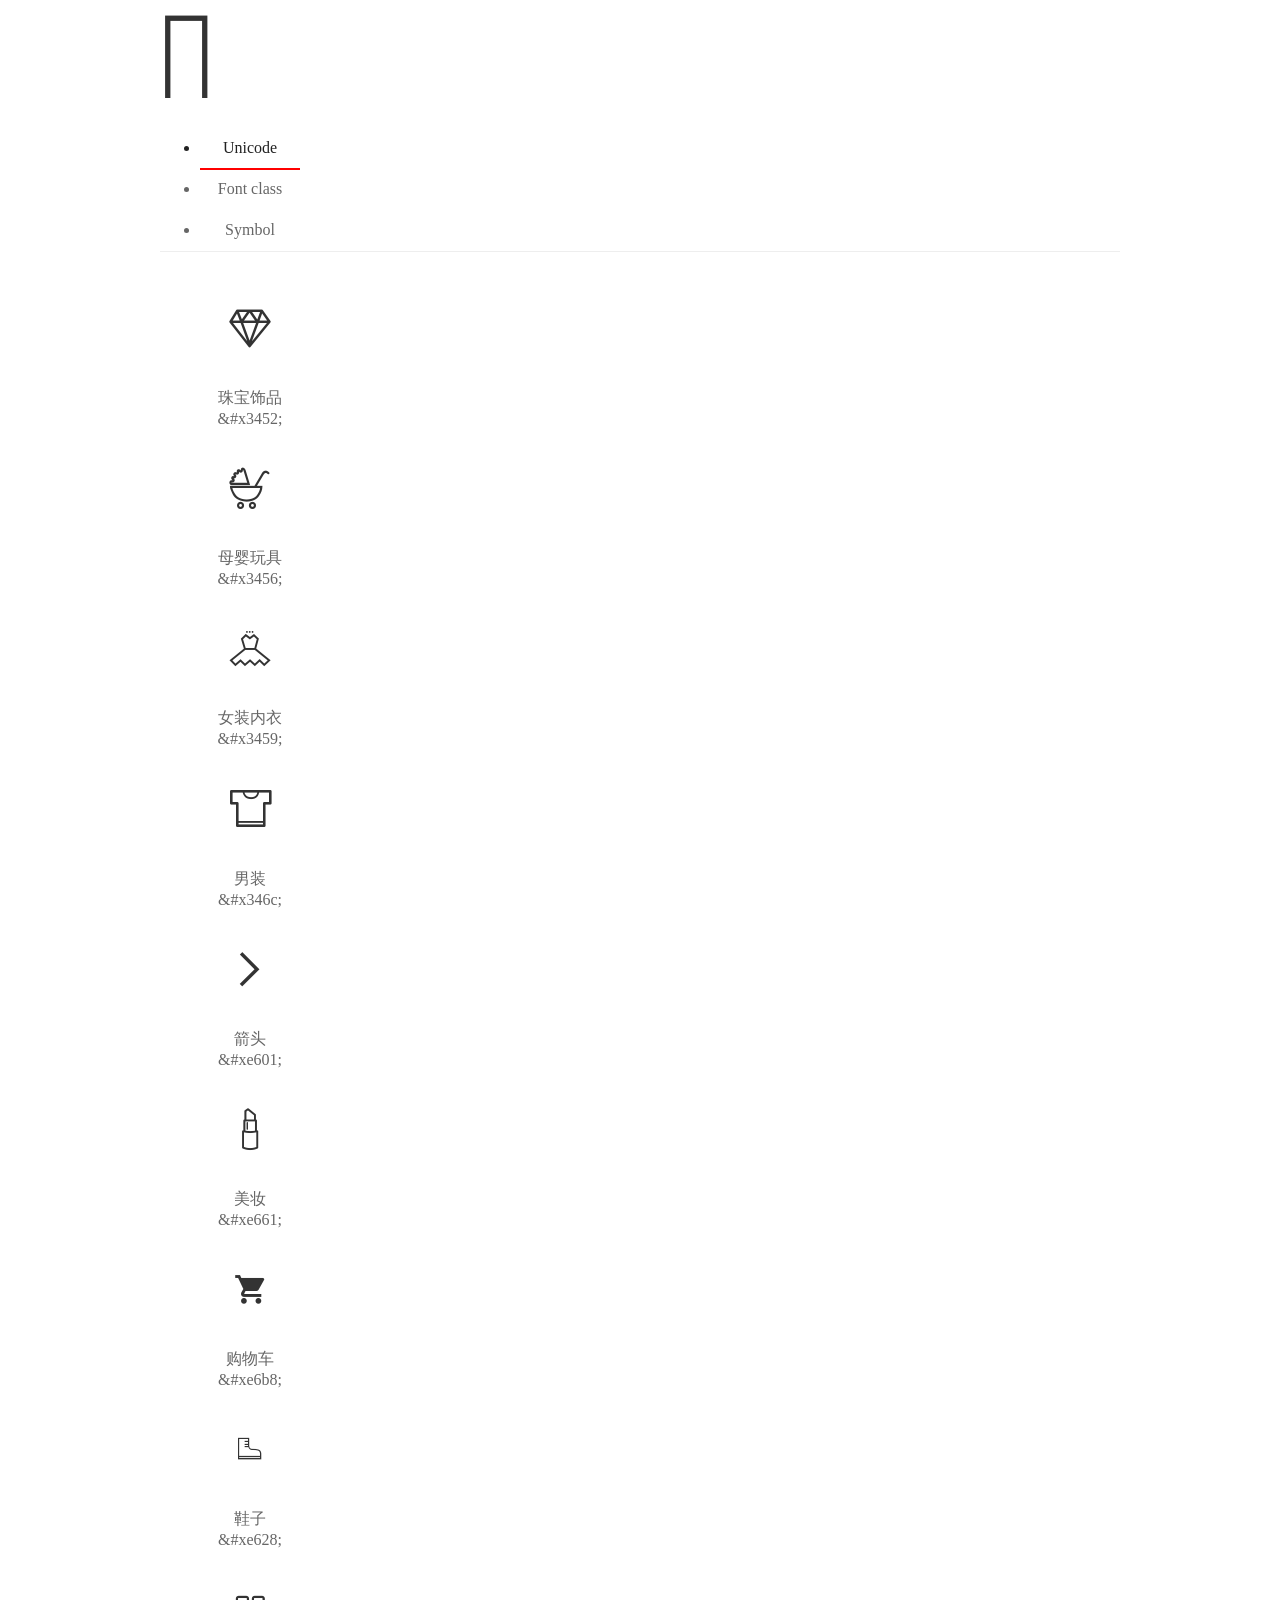
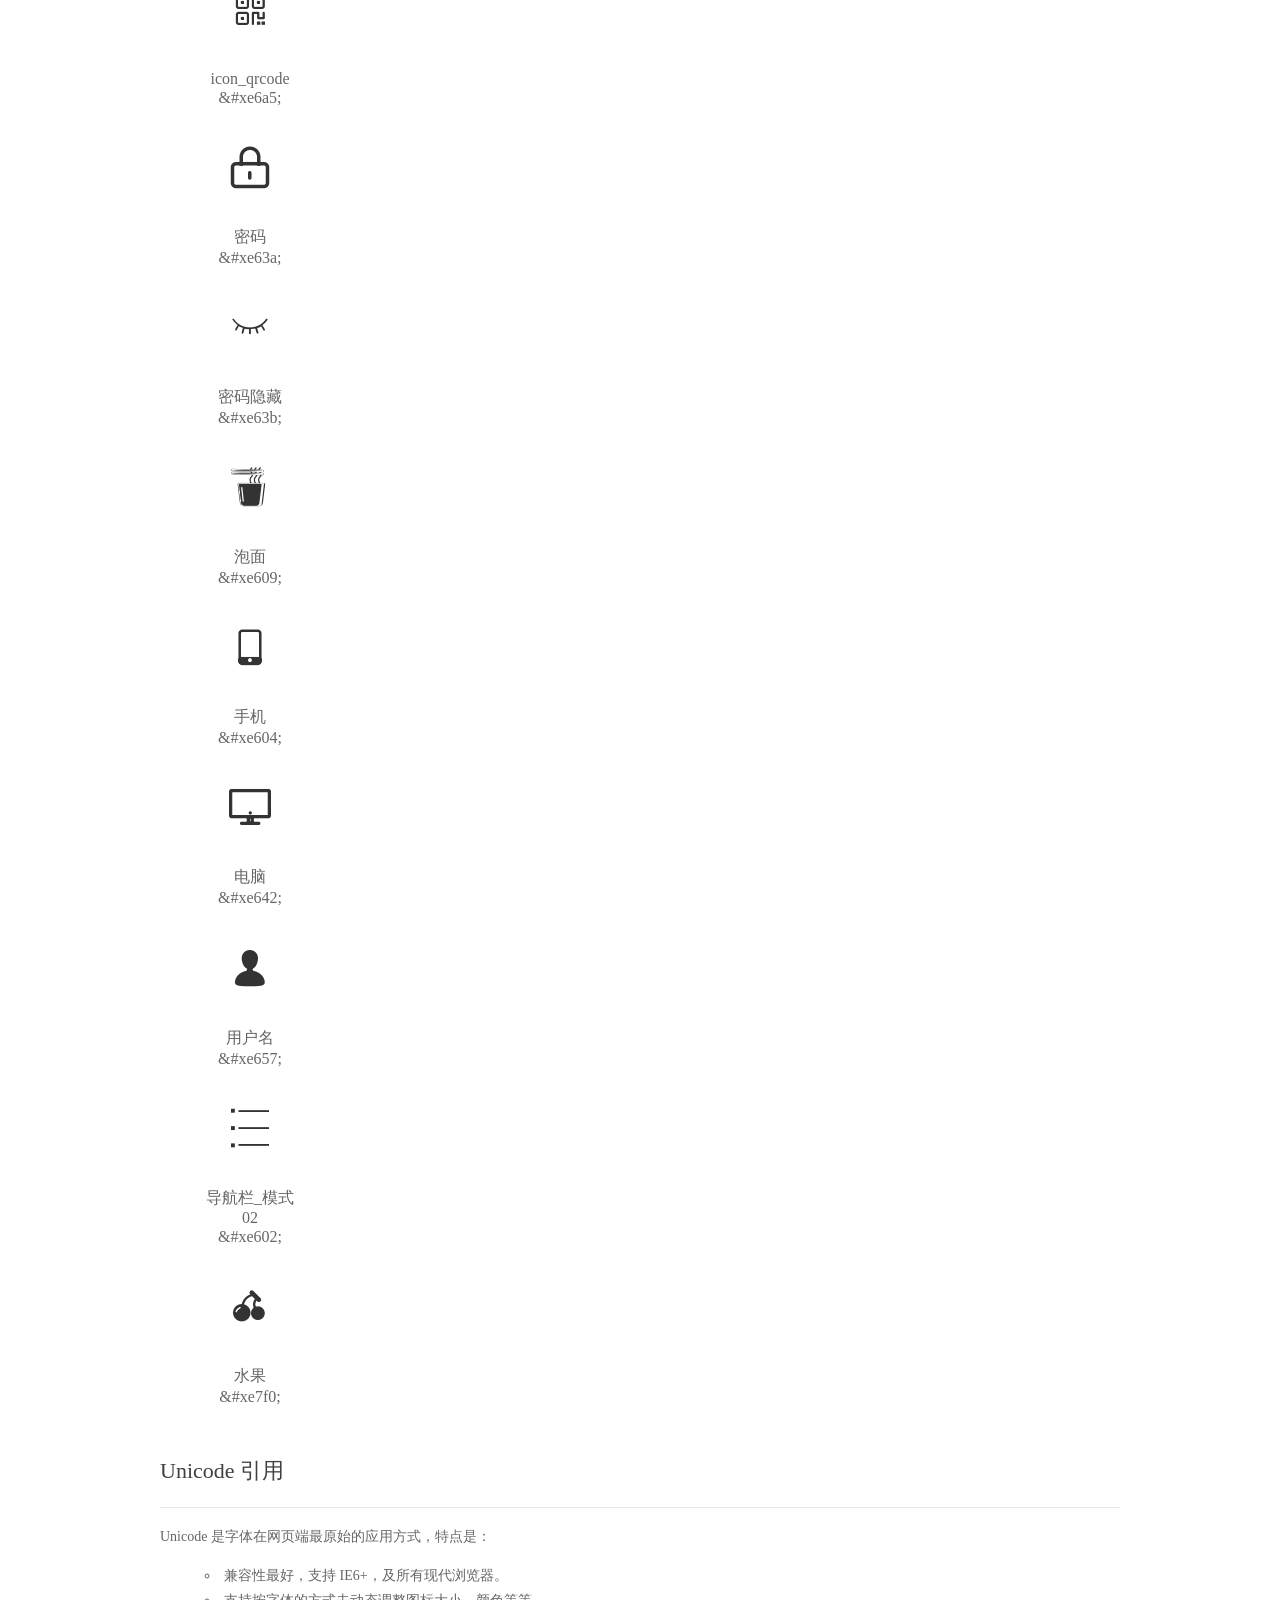
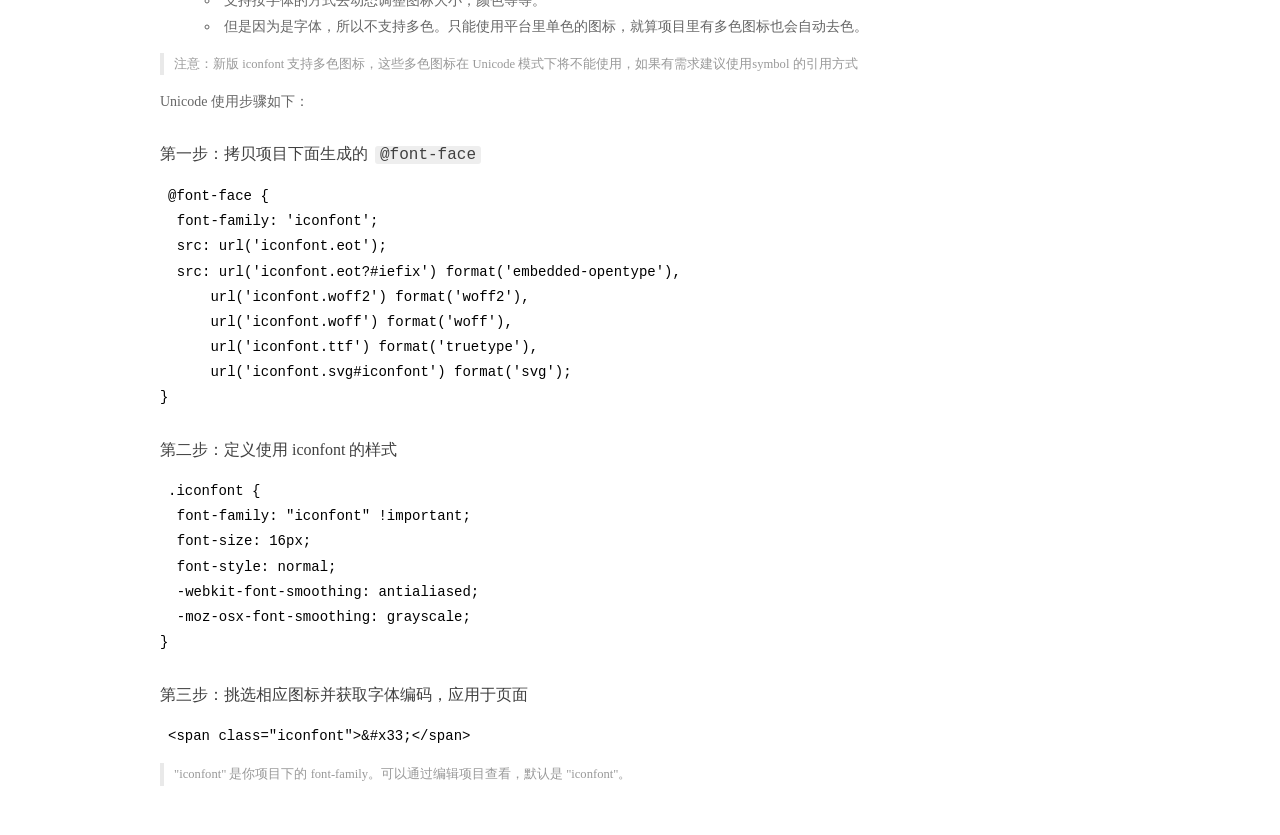
<file: src/download/font_sdhzlm0hhy/demo_index.html>
<!DOCTYPE html>
<html>
<head>
  <meta charset="utf-8"/>
  <title>IconFont Demo</title>
  <link rel="shortcut icon" href="https://img.alicdn.com/tps/i4/TB1_oz6GVXXXXaFXpXXJDFnIXXX-64-64.ico" type="image/x-icon"/>
  <link rel="stylesheet" href="https://g.alicdn.com/thx/cube/1.3.2/cube.min.css">
  <link rel="stylesheet" href="demo.css">
  <link rel="stylesheet" href="iconfont.css">
  <script src="iconfont.js"></script>
  <!-- jQuery -->
  <script src="https://a1.alicdn.com/oss/uploads/2018/12/26/7bfddb60-08e8-11e9-9b04-53e73bb6408b.js"></script>
  <!-- 代码高亮 -->
  <script src="https://a1.alicdn.com/oss/uploads/2018/12/26/a3f714d0-08e6-11e9-8a15-ebf944d7534c.js"></script>
</head>
<body>
  <div class="main">
    <h1 class="logo"><a href="https://www.iconfont.cn/" title="iconfont 首页" target="_blank">&#xe86b;</a></h1>
    <div class="nav-tabs">
      <ul id="tabs" class="dib-box">
        <li class="dib active"><span>Unicode</span></li>
        <li class="dib"><span>Font class</span></li>
        <li class="dib"><span>Symbol</span></li>
      </ul>
      
    </div>
    <div class="tab-container">
      <div class="content unicode" style="display: block;">
          <ul class="icon_lists dib-box">
          
            <li class="dib">
              <span class="icon iconfont">&#x3452;</span>
                <div class="name">珠宝饰品</div>
                <div class="code-name">&amp;#x3452;</div>
              </li>
          
            <li class="dib">
              <span class="icon iconfont">&#x3456;</span>
                <div class="name">母婴玩具</div>
                <div class="code-name">&amp;#x3456;</div>
              </li>
          
            <li class="dib">
              <span class="icon iconfont">&#x3459;</span>
                <div class="name">女装内衣</div>
                <div class="code-name">&amp;#x3459;</div>
              </li>
          
            <li class="dib">
              <span class="icon iconfont">&#x346c;</span>
                <div class="name">男装</div>
                <div class="code-name">&amp;#x346c;</div>
              </li>
          
            <li class="dib">
              <span class="icon iconfont">&#xe601;</span>
                <div class="name">箭头</div>
                <div class="code-name">&amp;#xe601;</div>
              </li>
          
            <li class="dib">
              <span class="icon iconfont">&#xe661;</span>
                <div class="name">美妆</div>
                <div class="code-name">&amp;#xe661;</div>
              </li>
          
            <li class="dib">
              <span class="icon iconfont">&#xe6b8;</span>
                <div class="name">购物车</div>
                <div class="code-name">&amp;#xe6b8;</div>
              </li>
          
            <li class="dib">
              <span class="icon iconfont">&#xe628;</span>
                <div class="name">鞋子</div>
                <div class="code-name">&amp;#xe628;</div>
              </li>
          
            <li class="dib">
              <span class="icon iconfont">&#xe6a5;</span>
                <div class="name">icon_qrcode</div>
                <div class="code-name">&amp;#xe6a5;</div>
              </li>
          
            <li class="dib">
              <span class="icon iconfont">&#xe63a;</span>
                <div class="name">密码</div>
                <div class="code-name">&amp;#xe63a;</div>
              </li>
          
            <li class="dib">
              <span class="icon iconfont">&#xe63b;</span>
                <div class="name">密码隐藏</div>
                <div class="code-name">&amp;#xe63b;</div>
              </li>
          
            <li class="dib">
              <span class="icon iconfont">&#xe609;</span>
                <div class="name">泡面</div>
                <div class="code-name">&amp;#xe609;</div>
              </li>
          
            <li class="dib">
              <span class="icon iconfont">&#xe604;</span>
                <div class="name">手机</div>
                <div class="code-name">&amp;#xe604;</div>
              </li>
          
            <li class="dib">
              <span class="icon iconfont">&#xe642;</span>
                <div class="name">电脑</div>
                <div class="code-name">&amp;#xe642;</div>
              </li>
          
            <li class="dib">
              <span class="icon iconfont">&#xe657;</span>
                <div class="name">用户名</div>
                <div class="code-name">&amp;#xe657;</div>
              </li>
          
            <li class="dib">
              <span class="icon iconfont">&#xe602;</span>
                <div class="name">导航栏_模式02</div>
                <div class="code-name">&amp;#xe602;</div>
              </li>
          
            <li class="dib">
              <span class="icon iconfont">&#xe7f0;</span>
                <div class="name">水果</div>
                <div class="code-name">&amp;#xe7f0;</div>
              </li>
          
          </ul>
          <div class="article markdown">
          <h2 id="unicode-">Unicode 引用</h2>
          <hr>

          <p>Unicode 是字体在网页端最原始的应用方式，特点是：</p>
          <ul>
            <li>兼容性最好，支持 IE6+，及所有现代浏览器。</li>
            <li>支持按字体的方式去动态调整图标大小，颜色等等。</li>
            <li>但是因为是字体，所以不支持多色。只能使用平台里单色的图标，就算项目里有多色图标也会自动去色。</li>
          </ul>
          <blockquote>
            <p>注意：新版 iconfont 支持多色图标，这些多色图标在 Unicode 模式下将不能使用，如果有需求建议使用symbol 的引用方式</p>
          </blockquote>
          <p>Unicode 使用步骤如下：</p>
          <h3 id="-font-face">第一步：拷贝项目下面生成的 <code>@font-face</code></h3>
<pre><code class="language-css"
>@font-face {
  font-family: 'iconfont';
  src: url('iconfont.eot');
  src: url('iconfont.eot?#iefix') format('embedded-opentype'),
      url('iconfont.woff2') format('woff2'),
      url('iconfont.woff') format('woff'),
      url('iconfont.ttf') format('truetype'),
      url('iconfont.svg#iconfont') format('svg');
}
</code></pre>
          <h3 id="-iconfont-">第二步：定义使用 iconfont 的样式</h3>
<pre><code class="language-css"
>.iconfont {
  font-family: "iconfont" !important;
  font-size: 16px;
  font-style: normal;
  -webkit-font-smoothing: antialiased;
  -moz-osx-font-smoothing: grayscale;
}
</code></pre>
          <h3 id="-">第三步：挑选相应图标并获取字体编码，应用于页面</h3>
<pre>
<code class="language-html"
>&lt;span class="iconfont"&gt;&amp;#x33;&lt;/span&gt;
</code></pre>
          <blockquote>
            <p>"iconfont" 是你项目下的 font-family。可以通过编辑项目查看，默认是 "iconfont"。</p>
          </blockquote>
          </div>
      </div>
      <div class="content font-class">
        <ul class="icon_lists dib-box">
          
          <li class="dib">
            <span class="icon iconfont icon-zhubaoshipin"></span>
            <div class="name">
              珠宝饰品
            </div>
            <div class="code-name">.icon-zhubaoshipin
            </div>
          </li>
          
          <li class="dib">
            <span class="icon iconfont icon-muyingwanju"></span>
            <div class="name">
              母婴玩具
            </div>
            <div class="code-name">.icon-muyingwanju
            </div>
          </li>
          
          <li class="dib">
            <span class="icon iconfont icon-nvzhuangneiyi"></span>
            <div class="name">
              女装内衣
            </div>
            <div class="code-name">.icon-nvzhuangneiyi
            </div>
          </li>
          
          <li class="dib">
            <span class="icon iconfont icon-nanzhuang"></span>
            <div class="name">
              男装
            </div>
            <div class="code-name">.icon-nanzhuang
            </div>
          </li>
          
          <li class="dib">
            <span class="icon iconfont icon-arrow-right"></span>
            <div class="name">
              箭头
            </div>
            <div class="code-name">.icon-arrow-right
            </div>
          </li>
          
          <li class="dib">
            <span class="icon iconfont icon-meizhuang"></span>
            <div class="name">
              美妆
            </div>
            <div class="code-name">.icon-meizhuang
            </div>
          </li>
          
          <li class="dib">
            <span class="icon iconfont icon-ai66"></span>
            <div class="name">
              购物车
            </div>
            <div class="code-name">.icon-ai66
            </div>
          </li>
          
          <li class="dib">
            <span class="icon iconfont icon-xiezi"></span>
            <div class="name">
              鞋子
            </div>
            <div class="code-name">.icon-xiezi
            </div>
          </li>
          
          <li class="dib">
            <span class="icon iconfont icon-icon_qrcode"></span>
            <div class="name">
              icon_qrcode
            </div>
            <div class="code-name">.icon-icon_qrcode
            </div>
          </li>
          
          <li class="dib">
            <span class="icon iconfont icon-mima"></span>
            <div class="name">
              密码
            </div>
            <div class="code-name">.icon-mima
            </div>
          </li>
          
          <li class="dib">
            <span class="icon iconfont icon-mimayincang"></span>
            <div class="name">
              密码隐藏
            </div>
            <div class="code-name">.icon-mimayincang
            </div>
          </li>
          
          <li class="dib">
            <span class="icon iconfont icon-paomian"></span>
            <div class="name">
              泡面
            </div>
            <div class="code-name">.icon-paomian
            </div>
          </li>
          
          <li class="dib">
            <span class="icon iconfont icon-shouji"></span>
            <div class="name">
              手机
            </div>
            <div class="code-name">.icon-shouji
            </div>
          </li>
          
          <li class="dib">
            <span class="icon iconfont icon-diannao"></span>
            <div class="name">
              电脑
            </div>
            <div class="code-name">.icon-diannao
            </div>
          </li>
          
          <li class="dib">
            <span class="icon iconfont icon-yonghuming"></span>
            <div class="name">
              用户名
            </div>
            <div class="code-name">.icon-yonghuming
            </div>
          </li>
          
          <li class="dib">
            <span class="icon iconfont icon-daohanglan_moshi"></span>
            <div class="name">
              导航栏_模式02
            </div>
            <div class="code-name">.icon-daohanglan_moshi
            </div>
          </li>
          
          <li class="dib">
            <span class="icon iconfont icon-shuiguo"></span>
            <div class="name">
              水果
            </div>
            <div class="code-name">.icon-shuiguo
            </div>
          </li>
          
        </ul>
        <div class="article markdown">
        <h2 id="font-class-">font-class 引用</h2>
        <hr>

        <p>font-class 是 Unicode 使用方式的一种变种，主要是解决 Unicode 书写不直观，语意不明确的问题。</p>
        <p>与 Unicode 使用方式相比，具有如下特点：</p>
        <ul>
          <li>兼容性良好，支持 IE8+，及所有现代浏览器。</li>
          <li>相比于 Unicode 语意明确，书写更直观。可以很容易分辨这个 icon 是什么。</li>
          <li>因为使用 class 来定义图标，所以当要替换图标时，只需要修改 class 里面的 Unicode 引用。</li>
          <li>不过因为本质上还是使用的字体，所以多色图标还是不支持的。</li>
        </ul>
        <p>使用步骤如下：</p>
        <h3 id="-fontclass-">第一步：引入项目下面生成的 fontclass 代码：</h3>
<pre><code class="language-html">&lt;link rel="stylesheet" href="./iconfont.css"&gt;
</code></pre>
        <h3 id="-">第二步：挑选相应图标并获取类名，应用于页面：</h3>
<pre><code class="language-html">&lt;span class="iconfont icon-xxx"&gt;&lt;/span&gt;
</code></pre>
        <blockquote>
          <p>"
            iconfont" 是你项目下的 font-family。可以通过编辑项目查看，默认是 "iconfont"。</p>
        </blockquote>
      </div>
      </div>
      <div class="content symbol">
          <ul class="icon_lists dib-box">
          
            <li class="dib">
                <svg class="icon svg-icon" aria-hidden="true">
                  <use xlink:href="#icon-zhubaoshipin"></use>
                </svg>
                <div class="name">珠宝饰品</div>
                <div class="code-name">#icon-zhubaoshipin</div>
            </li>
          
            <li class="dib">
                <svg class="icon svg-icon" aria-hidden="true">
                  <use xlink:href="#icon-muyingwanju"></use>
                </svg>
                <div class="name">母婴玩具</div>
                <div class="code-name">#icon-muyingwanju</div>
            </li>
          
            <li class="dib">
                <svg class="icon svg-icon" aria-hidden="true">
                  <use xlink:href="#icon-nvzhuangneiyi"></use>
                </svg>
                <div class="name">女装内衣</div>
                <div class="code-name">#icon-nvzhuangneiyi</div>
            </li>
          
            <li class="dib">
                <svg class="icon svg-icon" aria-hidden="true">
                  <use xlink:href="#icon-nanzhuang"></use>
                </svg>
                <div class="name">男装</div>
                <div class="code-name">#icon-nanzhuang</div>
            </li>
          
            <li class="dib">
                <svg class="icon svg-icon" aria-hidden="true">
                  <use xlink:href="#icon-arrow-right"></use>
                </svg>
                <div class="name">箭头</div>
                <div class="code-name">#icon-arrow-right</div>
            </li>
          
            <li class="dib">
                <svg class="icon svg-icon" aria-hidden="true">
                  <use xlink:href="#icon-meizhuang"></use>
                </svg>
                <div class="name">美妆</div>
                <div class="code-name">#icon-meizhuang</div>
            </li>
          
            <li class="dib">
                <svg class="icon svg-icon" aria-hidden="true">
                  <use xlink:href="#icon-ai66"></use>
                </svg>
                <div class="name">购物车</div>
                <div class="code-name">#icon-ai66</div>
            </li>
          
            <li class="dib">
                <svg class="icon svg-icon" aria-hidden="true">
                  <use xlink:href="#icon-xiezi"></use>
                </svg>
                <div class="name">鞋子</div>
                <div class="code-name">#icon-xiezi</div>
            </li>
          
            <li class="dib">
                <svg class="icon svg-icon" aria-hidden="true">
                  <use xlink:href="#icon-icon_qrcode"></use>
                </svg>
                <div class="name">icon_qrcode</div>
                <div class="code-name">#icon-icon_qrcode</div>
            </li>
          
            <li class="dib">
                <svg class="icon svg-icon" aria-hidden="true">
                  <use xlink:href="#icon-mima"></use>
                </svg>
                <div class="name">密码</div>
                <div class="code-name">#icon-mima</div>
            </li>
          
            <li class="dib">
                <svg class="icon svg-icon" aria-hidden="true">
                  <use xlink:href="#icon-mimayincang"></use>
                </svg>
                <div class="name">密码隐藏</div>
                <div class="code-name">#icon-mimayincang</div>
            </li>
          
            <li class="dib">
                <svg class="icon svg-icon" aria-hidden="true">
                  <use xlink:href="#icon-paomian"></use>
                </svg>
                <div class="name">泡面</div>
                <div class="code-name">#icon-paomian</div>
            </li>
          
            <li class="dib">
                <svg class="icon svg-icon" aria-hidden="true">
                  <use xlink:href="#icon-shouji"></use>
                </svg>
                <div class="name">手机</div>
                <div class="code-name">#icon-shouji</div>
            </li>
          
            <li class="dib">
                <svg class="icon svg-icon" aria-hidden="true">
                  <use xlink:href="#icon-diannao"></use>
                </svg>
                <div class="name">电脑</div>
                <div class="code-name">#icon-diannao</div>
            </li>
          
            <li class="dib">
                <svg class="icon svg-icon" aria-hidden="true">
                  <use xlink:href="#icon-yonghuming"></use>
                </svg>
                <div class="name">用户名</div>
                <div class="code-name">#icon-yonghuming</div>
            </li>
          
            <li class="dib">
                <svg class="icon svg-icon" aria-hidden="true">
                  <use xlink:href="#icon-daohanglan_moshi"></use>
                </svg>
                <div class="name">导航栏_模式02</div>
                <div class="code-name">#icon-daohanglan_moshi</div>
            </li>
          
            <li class="dib">
                <svg class="icon svg-icon" aria-hidden="true">
                  <use xlink:href="#icon-shuiguo"></use>
                </svg>
                <div class="name">水果</div>
                <div class="code-name">#icon-shuiguo</div>
            </li>
          
          </ul>
          <div class="article markdown">
          <h2 id="symbol-">Symbol 引用</h2>
          <hr>

          <p>这是一种全新的使用方式，应该说这才是未来的主流，也是平台目前推荐的用法。相关介绍可以参考这篇<a href="">文章</a>
            这种用法其实是做了一个 SVG 的集合，与另外两种相比具有如下特点：</p>
          <ul>
            <li>支持多色图标了，不再受单色限制。</li>
            <li>通过一些技巧，支持像字体那样，通过 <code>font-size</code>, <code>color</code> 来调整样式。</li>
            <li>兼容性较差，支持 IE9+，及现代浏览器。</li>
            <li>浏览器渲染 SVG 的性能一般，还不如 png。</li>
          </ul>
          <p>使用步骤如下：</p>
          <h3 id="-symbol-">第一步：引入项目下面生成的 symbol 代码：</h3>
<pre><code class="language-html">&lt;script src="./iconfont.js"&gt;&lt;/script&gt;
</code></pre>
          <h3 id="-css-">第二步：加入通用 CSS 代码（引入一次就行）：</h3>
<pre><code class="language-html">&lt;style&gt;
.icon {
  width: 1em;
  height: 1em;
  vertical-align: -0.15em;
  fill: currentColor;
  overflow: hidden;
}
&lt;/style&gt;
</code></pre>
          <h3 id="-">第三步：挑选相应图标并获取类名，应用于页面：</h3>
<pre><code class="language-html">&lt;svg class="icon" aria-hidden="true"&gt;
  &lt;use xlink:href="#icon-xxx"&gt;&lt;/use&gt;
&lt;/svg&gt;
</code></pre>
          </div>
      </div>

    </div>
  </div>
  <script>
  $(document).ready(function () {
      $('.tab-container .content:first').show()

      $('#tabs li').click(function (e) {
        var tabContent = $('.tab-container .content')
        var index = $(this).index()

        if ($(this).hasClass('active')) {
          return
        } else {
          $('#tabs li').removeClass('active')
          $(this).addClass('active')

          tabContent.hide().eq(index).fadeIn()
        }
      })
    })
  </script>
</body>
</html>
</file>
<file: src/download/font_sdhzlm0hhy/demo.css>
/* Logo 字体 */
@font-face {
  font-family: "iconfont logo";
  src: url('https://at.alicdn.com/t/font_985780_km7mi63cihi.eot?t=1545807318834');
  src: url('https://at.alicdn.com/t/font_985780_km7mi63cihi.eot?t=1545807318834#iefix') format('embedded-opentype'),
    url('https://at.alicdn.com/t/font_985780_km7mi63cihi.woff?t=1545807318834') format('woff'),
    url('https://at.alicdn.com/t/font_985780_km7mi63cihi.ttf?t=1545807318834') format('truetype'),
    url('https://at.alicdn.com/t/font_985780_km7mi63cihi.svg?t=1545807318834#iconfont') format('svg');
}

.logo {
  font-family: "iconfont logo";
  font-size: 160px;
  font-style: normal;
  -webkit-font-smoothing: antialiased;
  -moz-osx-font-smoothing: grayscale;
}

/* tabs */
.nav-tabs {
  position: relative;
}

.nav-tabs .nav-more {
  position: absolute;
  right: 0;
  bottom: 0;
  height: 42px;
  line-height: 42px;
  color: #666;
}

#tabs {
  border-bottom: 1px solid #eee;
}

#tabs li {
  cursor: pointer;
  width: 100px;
  height: 40px;
  line-height: 40px;
  text-align: center;
  font-size: 16px;
  border-bottom: 2px solid transparent;
  position: relative;
  z-index: 1;
  margin-bottom: -1px;
  color: #666;
}


#tabs .active {
  border-bottom-color: #f00;
  color: #222;
}

.tab-container .content {
  display: none;
}

/* 页面布局 */
.main {
  padding: 30px 100px;
  width: 960px;
  margin: 0 auto;
}

.main .logo {
  color: #333;
  text-align: left;
  margin-bottom: 30px;
  line-height: 1;
  height: 110px;
  margin-top: -50px;
  overflow: hidden;
  *zoom: 1;
}

.main .logo a {
  font-size: 160px;
  color: #333;
}

.helps {
  margin-top: 40px;
}

.helps pre {
  padding: 20px;
  margin: 10px 0;
  border: solid 1px #e7e1cd;
  background-color: #fffdef;
  overflow: auto;
}

.icon_lists {
  width: 100% !important;
  overflow: hidden;
  *zoom: 1;
}

.icon_lists li {
  width: 100px;
  margin-bottom: 10px;
  margin-right: 20px;
  text-align: center;
  list-style: none !important;
  cursor: default;
}

.icon_lists li .code-name {
  line-height: 1.2;
}

.icon_lists .icon {
  display: block;
  height: 100px;
  line-height: 100px;
  font-size: 42px;
  margin: 10px auto;
  color: #333;
  -webkit-transition: font-size 0.25s linear, width 0.25s linear;
  -moz-transition: font-size 0.25s linear, width 0.25s linear;
  transition: font-size 0.25s linear, width 0.25s linear;
}

.icon_lists .icon:hover {
  font-size: 100px;
}

.icon_lists .svg-icon {
  /* 通过设置 font-size 来改变图标大小 */
  width: 1em;
  /* 图标和文字相邻时，垂直对齐 */
  vertical-align: -0.15em;
  /* 通过设置 color 来改变 SVG 的颜色/fill */
  fill: currentColor;
  /* path 和 stroke 溢出 viewBox 部分在 IE 下会显示
      normalize.css 中也包含这行 */
  overflow: hidden;
}

.icon_lists li .name,
.icon_lists li .code-name {
  color: #666;
}

/* markdown 样式 */
.markdown {
  color: #666;
  font-size: 14px;
  line-height: 1.8;
}

.highlight {
  line-height: 1.5;
}

.markdown img {
  vertical-align: middle;
  max-width: 100%;
}

.markdown h1 {
  color: #404040;
  font-weight: 500;
  line-height: 40px;
  margin-bottom: 24px;
}

.markdown h2,
.markdown h3,
.markdown h4,
.markdown h5,
.markdown h6 {
  color: #404040;
  margin: 1.6em 0 0.6em 0;
  font-weight: 500;
  clear: both;
}

.markdown h1 {
  font-size: 28px;
}

.markdown h2 {
  font-size: 22px;
}

.markdown h3 {
  font-size: 16px;
}

.markdown h4 {
  font-size: 14px;
}

.markdown h5 {
  font-size: 12px;
}

.markdown h6 {
  font-size: 12px;
}

.markdown hr {
  height: 1px;
  border: 0;
  background: #e9e9e9;
  margin: 16px 0;
  clear: both;
}

.markdown p {
  margin: 1em 0;
}

.markdown>p,
.markdown>blockquote,
.markdown>.highlight,
.markdown>ol,
.markdown>ul {
  width: 80%;
}

.markdown ul>li {
  list-style: circle;
}

.markdown>ul li,
.markdown blockquote ul>li {
  margin-left: 20px;
  padding-left: 4px;
}

.markdown>ul li p,
.markdown>ol li p {
  margin: 0.6em 0;
}

.markdown ol>li {
  list-style: decimal;
}

.markdown>ol li,
.markdown blockquote ol>li {
  margin-left: 20px;
  padding-left: 4px;
}

.markdown code {
  margin: 0 3px;
  padding: 0 5px;
  background: #eee;
  border-radius: 3px;
}

.markdown strong,
.markdown b {
  font-weight: 600;
}

.markdown>table {
  border-collapse: collapse;
  border-spacing: 0px;
  empty-cells: show;
  border: 1px solid #e9e9e9;
  width: 95%;
  margin-bottom: 24px;
}

.markdown>table th {
  white-space: nowrap;
  color: #333;
  font-weight: 600;
}

.markdown>table th,
.markdown>table td {
  border: 1px solid #e9e9e9;
  padding: 8px 16px;
  text-align: left;
}

.markdown>table th {
  background: #F7F7F7;
}

.markdown blockquote {
  font-size: 90%;
  color: #999;
  border-left: 4px solid #e9e9e9;
  padding-left: 0.8em;
  margin: 1em 0;
}

.markdown blockquote p {
  margin: 0;
}

.markdown .anchor {
  opacity: 0;
  transition: opacity 0.3s ease;
  margin-left: 8px;
}

.markdown .waiting {
  color: #ccc;
}

.markdown h1:hover .anchor,
.markdown h2:hover .anchor,
.markdown h3:hover .anchor,
.markdown h4:hover .anchor,
.markdown h5:hover .anchor,
.markdown h6:hover .anchor {
  opacity: 1;
  display: inline-block;
}

.markdown>br,
.markdown>p>br {
  clear: both;
}


.hljs {
  display: block;
  background: white;
  padding: 0.5em;
  color: #333333;
  overflow-x: auto;
}

.hljs-comment,
.hljs-meta {
  color: #969896;
}

.hljs-string,
.hljs-variable,
.hljs-template-variable,
.hljs-strong,
.hljs-emphasis,
.hljs-quote {
  color: #df5000;
}

.hljs-keyword,
.hljs-selector-tag,
.hljs-type {
  color: #a71d5d;
}

.hljs-literal,
.hljs-symbol,
.hljs-bullet,
.hljs-attribute {
  color: #0086b3;
}

.hljs-section,
.hljs-name {
  color: #63a35c;
}

.hljs-tag {
  color: #333333;
}

.hljs-title,
.hljs-attr,
.hljs-selector-id,
.hljs-selector-class,
.hljs-selector-attr,
.hljs-selector-pseudo {
  color: #795da3;
}

.hljs-addition {
  color: #55a532;
  background-color: #eaffea;
}

.hljs-deletion {
  color: #bd2c00;
  background-color: #ffecec;
}

.hljs-link {
  text-decoration: underline;
}

/* 代码高亮 */
/* PrismJS 1.15.0
https://prismjs.com/download.html#themes=prism&languages=markup+css+clike+javascript */
/**
 * prism.js default theme for JavaScript, CSS and HTML
 * Based on dabblet (http://dabblet.com)
 * @author Lea Verou
 */
code[class*="language-"],
pre[class*="language-"] {
  color: black;
  background: none;
  text-shadow: 0 1px white;
  font-family: Consolas, Monaco, 'Andale Mono', 'Ubuntu Mono', monospace;
  text-align: left;
  white-space: pre;
  word-spacing: normal;
  word-break: normal;
  word-wrap: normal;
  line-height: 1.5;

  -moz-tab-size: 4;
  -o-tab-size: 4;
  tab-size: 4;

  -webkit-hyphens: none;
  -moz-hyphens: none;
  -ms-hyphens: none;
  hyphens: none;
}

pre[class*="language-"]::-moz-selection,
pre[class*="language-"] ::-moz-selection,
code[class*="language-"]::-moz-selection,
code[class*="language-"] ::-moz-selection {
  text-shadow: none;
  background: #b3d4fc;
}

pre[class*="language-"]::selection,
pre[class*="language-"] ::selection,
code[class*="language-"]::selection,
code[class*="language-"] ::selection {
  text-shadow: none;
  background: #b3d4fc;
}

@media print {

  code[class*="language-"],
  pre[class*="language-"] {
    text-shadow: none;
  }
}

/* Code blocks */
pre[class*="language-"] {
  padding: 1em;
  margin: .5em 0;
  overflow: auto;
}

:not(pre)>code[class*="language-"],
pre[class*="language-"] {
  background: #f5f2f0;
}

/* Inline code */
:not(pre)>code[class*="language-"] {
  padding: .1em;
  border-radius: .3em;
  white-space: normal;
}

.token.comment,
.token.prolog,
.token.doctype,
.token.cdata {
  color: slategray;
}

.token.punctuation {
  color: #999;
}

.namespace {
  opacity: .7;
}

.token.property,
.token.tag,
.token.boolean,
.token.number,
.token.constant,
.token.symbol,
.token.deleted {
  color: #905;
}

.token.selector,
.token.attr-name,
.token.string,
.token.char,
.token.builtin,
.token.inserted {
  color: #690;
}

.token.operator,
.token.entity,
.token.url,
.language-css .token.string,
.style .token.string {
  color: #9a6e3a;
  background: hsla(0, 0%, 100%, .5);
}

.token.atrule,
.token.attr-value,
.token.keyword {
  color: #07a;
}

.token.function,
.token.class-name {
  color: #DD4A68;
}

.token.regex,
.token.important,
.token.variable {
  color: #e90;
}

.token.important,
.token.bold {
  font-weight: bold;
}

.token.italic {
  font-style: italic;
}

.token.entity {
  cursor: help;
}
</file>
<file: src/download/font_sdhzlm0hhy/iconfont.css>
@font-face {font-family: "iconfont";
  src: url('iconfont.eot?t=1602241491297'); /* IE9 */
  src: url('iconfont.eot?t=1602241491297#iefix') format('embedded-opentype'), /* IE6-IE8 */
  url('[data-uri]') format('woff2'),
  url('iconfont.woff?t=1602241491297') format('woff'),
  url('iconfont.ttf?t=1602241491297') format('truetype'), /* chrome, firefox, opera, Safari, Android, iOS 4.2+ */
  url('iconfont.svg?t=1602241491297#iconfont') format('svg'); /* iOS 4.1- */
}

.iconfont {
  font-family: "iconfont" !important;
  font-size: 16px;
  font-style: normal;
  -webkit-font-smoothing: antialiased;
  -moz-osx-font-smoothing: grayscale;
}

.icon-zhubaoshipin:before {
  content: "\3452";
}

.icon-muyingwanju:before {
  content: "\3456";
}

.icon-nvzhuangneiyi:before {
  content: "\3459";
}

.icon-nanzhuang:before {
  content: "\346c";
}

.icon-arrow-right:before {
  content: "\e601";
}

.icon-meizhuang:before {
  content: "\e661";
}

.icon-ai66:before {
  content: "\e6b8";
}

.icon-xiezi:before {
  content: "\e628";
}

.icon-icon_qrcode:before {
  content: "\e6a5";
}

.icon-mima:before {
  content: "\e63a";
}

.icon-mimayincang:before {
  content: "\e63b";
}

.icon-paomian:before {
  content: "\e609";
}

.icon-shouji:before {
  content: "\e604";
}

.icon-diannao:before {
  content: "\e642";
}

.icon-yonghuming:before {
  content: "\e657";
}

.icon-daohanglan_moshi:before {
  content: "\e602";
}

.icon-shuiguo:before {
  content: "\e7f0";
}
</file>
